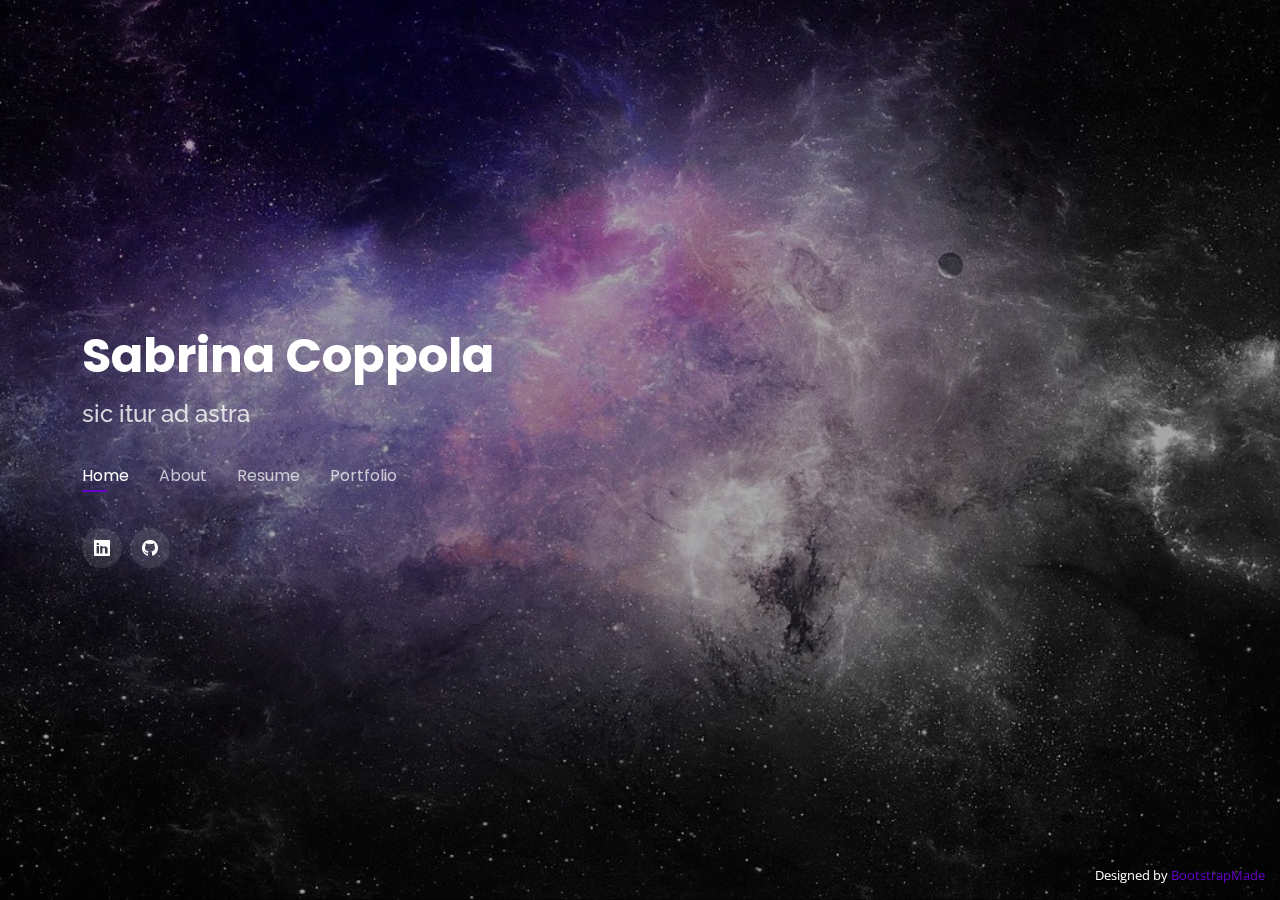
<file: index.html>
<!DOCTYPE html>
<html lang="en">

<head>
  <meta charset="utf-8">
  <meta content="width=device-width, initial-scale=1.0" name="viewport">

  <title>Sabrina Coppola</title>
  <meta content="" name="description">
  <meta content="" name="keywords">

  <!-- Favicons -->
  <link href="img/favicon.png" rel="icon">
  <link href="img/apple-touch-icon.png" rel="apple-touch-icon">

  <!-- Google Fonts -->
  <link href="https://fonts.googleapis.com/css?family=Open+Sans:300,300i,400,400i,600,600i,700,700i|Raleway:300,300i,400,400i,500,500i,600,600i,700,700i|Poppins:300,300i,400,400i,500,500i,600,600i,700,700i" rel="stylesheet">

  <!-- Vendor CSS Files -->
  <link href="vendor/bootstrap/css/bootstrap.min.css" rel="stylesheet">
  <link href="vendor/bootstrap-icons/bootstrap-icons.css" rel="stylesheet">
  <link href="vendor/boxicons/css/boxicons.min.css" rel="stylesheet">
  <link href="vendor/glightbox/css/glightbox.min.css" rel="stylesheet">
  <link href="vendor/remixicon/remixicon.css" rel="stylesheet">
  <link href="vendor/swiper/swiper-bundle.min.css" rel="stylesheet">

  <!-- Template Main CSS File -->
  <link href="css/style.css" rel="stylesheet">

  <!-- =======================================================
  * Template Name: Personal - v4.9.0
  * Template URL: https://bootstrapmade.com/personal-free-resume-bootstrap-template/
  * Author: BootstrapMade.com
  * License: https://bootstrapmade.com/license/
  ======================================================== -->
</head>

<body>

  <!-- ======= Header ======= -->
  <header id="header">
    <div class="container">

      <h1><a href="index.html">Sabrina Coppola</a></h1>
      <!-- Uncomment below if you prefer to use an image logo -->
      <!-- <a href="index.html" class="mr-auto"><img src="img/logo.png" alt="" class="img-fluid"></a> -->
      <h2>sic itur ad astra</h2>

      <nav id="navbar" class="navbar">
        <ul>
          <li><a class="nav-link active" href="#header">Home</a></li>
          <li><a class="nav-link" href="#about">About</a></li>
          <li><a class="nav-link" href="#resume">Resume</a></li>
          <li><a class="nav-link" href="#portfolio">Portfolio</a></li>
        </ul>
        <i class="bi bi-list mobile-nav-toggle"></i>
      </nav><!-- .navbar -->

      <div class="social-links">
        <!-- <a href="#" class="instagram"><i class="bi bi-instagram"></i></a> -->
        <a href="https://www.linkedin.com/in/sabrinacoppola/" target="_blank" class="linkedin"><i class="bi bi-linkedin"></i></a>
        <a href="https://github.com/s-coppola" target="_blank" class="github"><i class="bi bi-github"></i></a>
      </div>

    </div>
  </header><!-- End Header -->

  <!-- ======= About Section ======= -->
  <section id="about" class="about">

    <!-- ======= About Me ======= -->
    <div class="about-me container">

      <div class="section-title">
        <h2>About</h2>
        <p>Learn more about me</p>
      </div>

      <div class="row">
        <div class="col-lg-4" data-aos="fade-right">
          <img src="img/IMG_7383.jpg" class="img-fluid" alt="me">
        </div>
        <div class="col-lg-8 pt-4 pt-lg-0 content" data-aos="fade-left">
          <h3>CS undergrad &amp; BS Chemistry</h3>
          <p class="fst-italic">
            <p>I graduated in May 2021 with a Bachelor’s in Chemistry and am currently pursuing a Bachelor’s in Computer Science 
               at West Chester University.</p>
            
            <p>I am highly proficient in Microsoft Office with Excel knowledge (If Statements, VLOOKUP, charts, graphs, etc.) and the ability 
              to transfer and transform large data sets via Python. I have over three years of experience communicating, managing, transforming, 
              and organizing data for a large company while collaborating with multiple teams via verbal and written communication within an 
              extremely faced paced work environment.</p>
          
            <p>My default settings include acute attention to detail, analysis skills, versatile knowledge complete with eagerness 
              to grow it and the ability to comprehend complex information. The ability to effectively gather and analyze data 
              and utilize those findings is second nature.</p>
          
            <p>My interests include piano, scientific illustration, graphic design, video editing, morning jogs at Valley Forge National Park, and my dog.</p>
          </p>
      </div>

    </div><!-- End About Me -->


    <!-- ======= Skills ======= -->
    <div class="interests container">

      <div class="section-title">
        <h2>Skills</h2>
      </div>
      <div class="row">
        <div class="col-lg-3 col-md-4">
          <div class="icon-box">
            <i class="ri-store-line" style="color: #ffbb2c;"></i>
            <h3>Python</h3>
          </div>
        </div>
        <div class="col-lg-3 col-md-4 mt-4 mt-md-0">
          <div class="icon-box">
            <i class="ri-bar-chart-box-line" style="color: #5578ff;"></i>
            <h3>Java</h3>
          </div>
        </div>
        <div class="col-lg-3 col-md-4 mt-4 mt-md-0">
          <div class="icon-box">
            <i class="ri-calendar-todo-line" style="color: #e80368;"></i>
            <h3>HTML</h3>
          </div>
        </div>
        <div class="col-lg-3 col-md-4 mt-4 mt-lg-0">
          <div class="icon-box">
            <i class="ri-paint-brush-line" style="color: #e361ff;"></i>
            <h3>MS Office</h3>
          </div>
        </div>
        <div class="col-lg-3 col-md-4 mt-4">
          <div class="icon-box">
            <i class="ri-database-2-line" style="color: #47aeff;"></i>
            <h3>NumPy</h3>
          </div>
        </div>
        <div class="col-lg-3 col-md-4 mt-4">
          <div class="icon-box">
            <i class="ri-gradienter-line" style="color: #ffa76e;"></i>
            <h3>jGrasp</h3>
          </div>
        </div>
        <div class="col-lg-3 col-md-4 mt-4">
          <div class="icon-box">
            <i class="ri-file-list-3-line" style="color: #11dbcf;"></i>
            <h3>CSS</h3>
          </div>
        </div>
        <div class="col-lg-3 col-md-4 mt-4">
          <div class="icon-box">
            <i class="ri-price-tag-2-line" style="color: #4233ff;"></i>
            <h3>Excel</h3>
          </div>
        </div>
        <div class="col-lg-3 col-md-4 mt-4">
          <div class="icon-box">
            <i class="ri-anchor-line" style="color: #b2904f;"></i>
            <h3>pandas</h3>
          </div>
        </div>
        <div class="col-lg-3 col-md-4 mt-4">
          <div class="icon-box">
            <i class="ri-disc-line" style="color: #b20969;"></i>
            <h3>Eclipse</h3>
          </div>
        </div>
        <div class="col-lg-3 col-md-4 mt-4">
          <div class="icon-box">
            <i class="ri-base-station-line" style="color: #ff5828;"></i>
            <h3>GitHub</h3>
          </div>
        </div>
        <div class="col-lg-3 col-md-4 mt-4">
          <div class="icon-box">
            <i class="ri-fingerprint-line" style="color: #29cc61;"></i>
            <h3>Outlook</h3>
          </div>
        </div>
      </div>

    </div><!-- End Skills -->
    
    <!-- ======= Interests ======= -->
    <div class="testimonials container">

      <div class="section-title">
        <h2>Interests</h2>
      </div>

      <div class="testimonials-slider swiper" data-aos="fade-up" data-aos-delay="100">
        <div class="swiper-wrapper">

          <div class="swiper-slide">
            <div class="testimonial-item">
                <img src="img/My dog.JPG" class="img-fluid" alt="">
            </div>
          </div><!-- End interest item -->

          <div class="swiper-slide">
            <div class="testimonial-item">
                <img src="img/Skull posterresizeL.jpg" class="img-fluid" alt="">
            </div>
          </div><!-- End interest item -->
          
          <div class="swiper-slide">
            <div class="testimonial-item">
                <img src="img/Skull posterresizeR.jpg" class="img-fluid" alt="">
            </div>
          </div><!-- End interest item -->

          <div class="swiper-slide">
            <div class="testimonial-item">
                <img src="img/Organs2L.jpg" class="img-fluid" alt="">
            </div>
          </div><!-- End interest item -->
          
          <div class="swiper-slide">
            <div class="testimonial-item">
                <img src="img/Organs2R.jpg" class="img-fluid" alt="">
            </div>
          </div><!-- End interest item -->
          
          <div class="swiper-slide">
            <div class="testimonial-item">
                <img src="img/VF Morning.JPG" class="img-fluid" alt="">
            </div>
          </div><!-- End interest item -->

        </div>
        <div class="swiper-pagination"></div>
      </div>

      <div class="owl-carousel testimonials-carousel">

      </div>

    </div><!-- End Interests -->

  </section><!-- End About Section -->

  <!-- ======= Resume Section ======= -->
  <section id="resume" class="resume">
    <div class="container">

      <div class="section-title">
        <h2>Resume</h2>
        <p>Check My Resume</p>
      </div>

      <div class="row">
        <div class="col-lg-6">
          <h3 class="resume-title">Education</h3>
          <div class="resume-item">
            <h4>Bachelor of Science &amp; Computer Science</h4>
            <h5>2022 - present</h5>
            <p><em>West Chester University, West Chester, PA</em></p>
          </div>
          <div class="resume-item">
            <h4>Bachelor of Science &amp; Chemistry</h4>
            <h5>2019 - 2021</h5>
            <p><em>West Chester University, West Chester, PA</em></p>
          </div>
        </div>
        <div class="col-lg-6">
          <h3 class="resume-title">Professional Experience</h3>
          <div class="resume-item">
            <h4>IT Manager/Assistant Manager</h4>
            <h5>2020 - Present</h5>
            <p><em>La Cucina Di Paola, Wayne, PA</em></p>
            <p>
            <ul>
              <li>Impliment, utilize, and troubleshoot POS system.</li>
              <li>Design and develop both print and digital visual assets such as company logo, website, menus, signs, packaging and labels.</li>
              <li>Assist running aspects of family-owned business.</li>
            </ul>
            </p>
          </div>
          <div class="resume-item">
            <h4>Research Assistant Intern</h4>
            <h5>Aug 2020 - May 2021</h5>
            <p><em>West Chester University, West Chester, PA</em></p>
            <p>
            <ul>
              <li>Inspected, analyzed, validated and documented comprehensive research data pertaining to engineering the surface chemistry of porous silicon.</li>
              <li>Developed creative solutions to remote collaboration difficulties by utilizing data visualization skills in order to remain an efficient team player throughout COVID quarantine obstacles.</li>
            </ul>
            </p>
          </div>
          <div class="resume-item">
            <h4>Data Entry Specialist</h4>
            <h5>Apr 2015 - June 2018</h5>
            <p><em>Performance Food Group, Swedesboro, NJ</em></p>
            <p>
            <ul>
              <li>Processed time-sensitive special orders and generated daily reports of all special details and requests while collaborating with upper management, customers, sales teams, and buyers on a daily basis.</li>
              <li>Demonstrated ability to multi-task while meeting strict deadlines and requiring little to no supervision.</li>
              <li>Managed the entire department with no supervision at least 1 day per week.</li>
              <li>Inspected, validated, and analyzed large sets of data using complex Excel formulas (VLOOKUP, IF statements…).</li>
              <li>Customized AS400 macro scripts to guarantee 100% accuracy and increased efficiency by 75% within data entry.</li>
              <li>Streamlined reporting and communication by extracting, reformatting, organizing and maintaining large data sets of over 4000 customers and over 20,000 products.</li>
            </ul>
            </p>
          </div>
        </div>
      </div>

    </div>
  </section><!-- End Resume Section -->

  <!-- ======= Portfolio Section ======= -->
  <section id="portfolio" class="portfolio">
    <div class="container">

      <div class="section-title">
        <h2>Portfolio</h2>
        <p>My Works</p>
      </div>

      <div class="row">
        <div class="col-lg-12 d-flex justify-content-center">
          <ul id="portfolio-flters">
            <li data-filter="*" class="filter-active">All</li>
            <li data-filter=".filter-app">App</li>
            <li data-filter=".filter-card">Card</li>
            <li data-filter=".filter-web">Web</li>
          </ul>
        </div>
      </div>

      <div class="row portfolio-container">

        <div class="col-lg-4 col-md-6 portfolio-item filter-app">
          <div class="portfolio-wrap">
            <img src="img/portfolio/portfolio-1.jpg" class="img-fluid" alt="">
            <div class="portfolio-info">
              <h4>App 1</h4>
              <p>App</p>
              <div class="portfolio-links">
                <a href="img/portfolio/portfolio-1.jpg" data-gallery="portfolioGallery" class="portfolio-lightbox" title="App 1"><i class="bx bx-plus"></i></a>
                <a href="portfolio-details.html" data-gallery="portfolioDetailsGallery" data-glightbox="type: external" class="portfolio-details-lightbox" title="Portfolio Details"><i class="bx bx-link"></i></a>
              </div>
            </div>
          </div>
        </div>

        <div class="col-lg-4 col-md-6 portfolio-item filter-web">
          <div class="portfolio-wrap">
            <img src="img/portfolio/portfolio-2.jpg" class="img-fluid" alt="">
            <div class="portfolio-info">
              <h4>Web 3</h4>
              <p>Web</p>
              <div class="portfolio-links">
                <a href="img/portfolio/portfolio-2.jpg" data-gallery="portfolioGallery" class="portfolio-lightbox" title="Web 3"><i class="bx bx-plus"></i></a>
                <a href="portfolio-details.html" data-gallery="portfolioDetailsGallery" data-glightbox="type: external" class="portfolio-details-lightbox" title="Portfolio Details"><i class="bx bx-link"></i></a>
              </div>
            </div>
          </div>
        </div>

        <div class="col-lg-4 col-md-6 portfolio-item filter-app">
          <div class="portfolio-wrap">
            <img src="img/portfolio/portfolio-3.jpg" class="img-fluid" alt="">
            <div class="portfolio-info">
              <h4>App 2</h4>
              <p>App</p>
              <div class="portfolio-links">
                <a href="img/portfolio/portfolio-3.jpg" data-gallery="portfolioGallery" class="portfolio-lightbox" title="App 2"><i class="bx bx-plus"></i></a>
                <a href="portfolio-details.html" data-gallery="portfolioDetailsGallery" data-glightbox="type: external" class="portfolio-details-lightbox" title="Portfolio Details"><i class="bx bx-link"></i></a>
              </div>
            </div>
          </div>
        </div>

        <div class="col-lg-4 col-md-6 portfolio-item filter-card">
          <div class="portfolio-wrap">
            <img src="img/portfolio/portfolio-4.jpg" class="img-fluid" alt="">
            <div class="portfolio-info">
              <h4>Card 2</h4>
              <p>Card</p>
              <div class="portfolio-links">
                <a href="img/portfolio/portfolio-4.jpg" data-gallery="portfolioGallery" class="portfolio-lightbox" title="Card 2"><i class="bx bx-plus"></i></a>
                <a href="portfolio-details.html" data-gallery="portfolioDetailsGallery" data-glightbox="type: external" class="portfolio-details-lightbox" title="Portfolio Details"><i class="bx bx-link"></i></a>
              </div>
            </div>
          </div>
        </div>

        <div class="col-lg-4 col-md-6 portfolio-item filter-web">
          <div class="portfolio-wrap">
            <img src="img/portfolio/portfolio-5.jpg" class="img-fluid" alt="">
            <div class="portfolio-info">
              <h4>Web 2</h4>
              <p>Web</p>
              <div class="portfolio-links">
                <a href="img/portfolio/portfolio-5.jpg" data-gallery="portfolioGallery" class="portfolio-lightbox" title="Web 2"><i class="bx bx-plus"></i></a>
                <a href="portfolio-details.html" data-gallery="portfolioDetailsGallery" data-glightbox="type: external" class="portfolio-details-lightbox" title="Portfolio Details"><i class="bx bx-link"></i></a>
              </div>
            </div>
          </div>
        </div>

        <div class="col-lg-4 col-md-6 portfolio-item filter-app">
          <div class="portfolio-wrap">
            <img src="img/portfolio/portfolio-6.jpg" class="img-fluid" alt="">
            <div class="portfolio-info">
              <h4>App 3</h4>
              <p>App</p>
              <div class="portfolio-links">
                <a href="img/portfolio/portfolio-6.jpg" data-gallery="portfolioGallery" class="portfolio-lightbox" title="App 3"><i class="bx bx-plus"></i></a>
                <a href="portfolio-details.html" data-gallery="portfolioDetailsGallery" data-glightbox="type: external" class="portfolio-details-lightbox" title="Portfolio Details"><i class="bx bx-link"></i></a>
              </div>
            </div>
          </div>
        </div>

        <div class="col-lg-4 col-md-6 portfolio-item filter-card">
          <div class="portfolio-wrap">
            <img src="img/portfolio/portfolio-7.jpg" class="img-fluid" alt="">
            <div class="portfolio-info">
              <h4>Card 1</h4>
              <p>Card</p>
              <div class="portfolio-links">
                <a href="img/portfolio/portfolio-7.jpg" data-gallery="portfolioGallery" class="portfolio-lightbox" title="Card 1"><i class="bx bx-plus"></i></a>
                <a href="portfolio-details.html" data-gallery="portfolioDetailsGallery" data-glightbox="type: external" class="portfolio-details-lightbox" title="Portfolio Details"><i class="bx bx-link"></i></a>
              </div>
            </div>
          </div>
        </div>

        <div class="col-lg-4 col-md-6 portfolio-item filter-card">
          <div class="portfolio-wrap">
            <img src="img/portfolio/portfolio-8.jpg" class="img-fluid" alt="">
            <div class="portfolio-info">
              <h4>Card 3</h4>
              <p>Card</p>
              <div class="portfolio-links">
                <a href="img/portfolio/portfolio-8.jpg" data-gallery="portfolioGallery" class="portfolio-lightbox" title="Card 3"><i class="bx bx-plus"></i></a>
                <a href="portfolio-details.html" data-gallery="portfolioDetailsGallery" data-glightbox="type: external" class="portfolio-details-lightbox" title="Portfolio Details"><i class="bx bx-link"></i></a>
              </div>
            </div>
          </div>
        </div>

        <div class="col-lg-4 col-md-6 portfolio-item filter-web">
          <div class="portfolio-wrap">
            <img src="img/portfolio/portfolio-9.jpg" class="img-fluid" alt="">
            <div class="portfolio-info">
              <h4>Web 3</h4>
              <p>Web</p>
              <div class="portfolio-links">
                <a href="img/portfolio/portfolio-9.jpg" data-gallery="portfolioGallery" class="portfolio-lightbox" title="Web 3"><i class="bx bx-plus"></i></a>
                <a href="portfolio-details.html" data-gallery="portfolioDetailsGallery" data-glightbox="type: external" class="portfolio-details-lightbox" title="Portfolio Details"><i class="bx bx-link"></i></a>
              </div>
            </div>
          </div>
        </div>

      </div>

    </div>
  </section><!-- End Portfolio Section -->

  <div class="credits">
    <!-- All the links in the footer should remain intact. -->
    <!-- You can delete the links only if you purchased the pro version. -->
    <!-- Licensing information: https://bootstrapmade.com/license/ -->
    <!-- Purchase the pro version with working PHP/AJAX contact form: https://bootstrapmade.com/personal-free-resume-bootstrap-template/ -->
    Designed by <a href="https://bootstrapmade.com/">BootstrapMade</a>
  </div>

  <!-- Vendor JS Files -->
  <script src="vendor/purecounter/purecounter_vanilla.js"></script>
  <script src="vendor/bootstrap/js/bootstrap.bundle.min.js"></script>
  <script src="vendor/glightbox/js/glightbox.min.js"></script>
  <script src="vendor/isotope-layout/isotope.pkgd.min.js"></script>
  <script src="vendor/swiper/swiper-bundle.min.js"></script>
  <script src="vendor/waypoints/noframework.waypoints.js"></script>
  <script src="vendor/php-email-form/validate.js"></script>

  <!-- Template Main JS File -->
  <script src="js/main.js"></script>

</body>

</html>
</file>
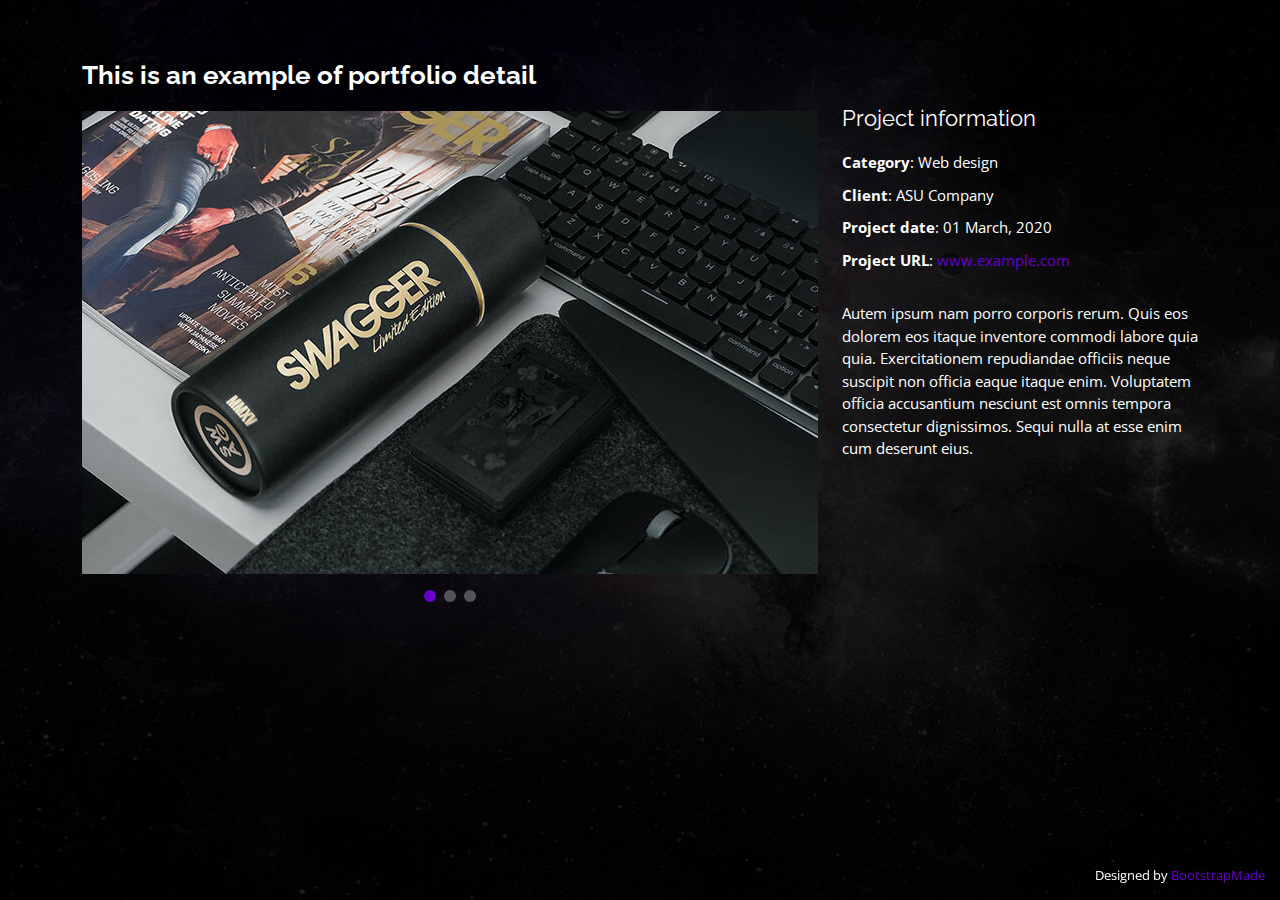
<file: portfolio-details.html>
<!DOCTYPE html>
<html lang="en">

<head>
  <meta charset="utf-8">
  <meta content="width=device-width, initial-scale=1.0" name="viewport">

  <title>Portfolio Details - Personal Bootstrap Template</title>
  <meta content="" name="description">
  <meta content="" name="keywords">

  <!-- Favicons -->
  <link href="img/favicon.png" rel="icon">
  <link href="img/apple-touch-icon.png" rel="apple-touch-icon">

  <!-- Google Fonts -->
  <link href="https://fonts.googleapis.com/css?family=Open+Sans:300,300i,400,400i,600,600i,700,700i|Raleway:300,300i,400,400i,500,500i,600,600i,700,700i|Poppins:300,300i,400,400i,500,500i,600,600i,700,700i" rel="stylesheet">

  <!-- Vendor CSS Files -->
  <link href="vendor/bootstrap/css/bootstrap.min.css" rel="stylesheet">
  <link href="vendor/bootstrap-icons/bootstrap-icons.css" rel="stylesheet">
  <link href="vendor/boxicons/css/boxicons.min.css" rel="stylesheet">
  <link href="vendor/glightbox/css/glightbox.min.css" rel="stylesheet">
  <link href="vendor/remixicon/remixicon.css" rel="stylesheet">
  <link href="vendor/swiper/swiper-bundle.min.css" rel="stylesheet">

  <!-- Template Main CSS File -->
  <link href="css/style.css" rel="stylesheet">

  <!-- =======================================================
  * Template Name: Personal - v4.9.0
  * Template URL: https://bootstrapmade.com/personal-free-resume-bootstrap-template/
  * Author: BootstrapMade.com
  * License: https://bootstrapmade.com/license/
  ======================================================== -->
</head>

<body>

  <main id="main">

    <!-- ======= Portfolio Details ======= -->
    <div id="portfolio-details" class="portfolio-details">
      <div class="container">

        <div class="row">

          <div class="col-lg-8">
            <h2 class="portfolio-title">This is an example of portfolio detail</h2>

            <div class="portfolio-details-slider swiper">
              <div class="swiper-wrapper align-items-center">

                <div class="swiper-slide">
                  <img src="img/portfolio/portfolio-details-1.jpg" alt="">
                </div>

                <div class="swiper-slide">
                  <img src="img/portfolio/portfolio-details-2.jpg" alt="">
                </div>

                <div class="swiper-slide">
                  <img src="img/portfolio/portfolio-details-3.jpg" alt="">
                </div>

              </div>
              <div class="swiper-pagination"></div>
            </div>

          </div>

          <div class="col-lg-4 portfolio-info">
            <h3>Project information</h3>
            <ul>
              <li><strong>Category</strong>: Web design</li>
              <li><strong>Client</strong>: ASU Company</li>
              <li><strong>Project date</strong>: 01 March, 2020</li>
              <li><strong>Project URL</strong>: <a href="#">www.example.com</a></li>
            </ul>

            <p>
              Autem ipsum nam porro corporis rerum. Quis eos dolorem eos itaque inventore commodi labore quia quia. Exercitationem repudiandae officiis neque suscipit non officia eaque itaque enim. Voluptatem officia accusantium nesciunt est omnis tempora consectetur dignissimos. Sequi nulla at esse enim cum deserunt eius.
            </p>
          </div>

        </div>

      </div>
    </div><!-- End Portfolio Details -->

  </main><!-- End #main -->

  <div class="credits">
    <!-- All the links in the footer should remain intact. -->
    <!-- You can delete the links only if you purchased the pro version. -->
    <!-- Licensing information: https://bootstrapmade.com/license/ -->
    <!-- Purchase the pro version with working PHP/AJAX contact form: https://bootstrapmade.com/personal-free-resume-bootstrap-template/ -->
    Designed by <a href="https://bootstrapmade.com/">BootstrapMade</a>
  </div>

  <!-- Vendor JS Files -->
  <script src="vendor/purecounter/purecounter_vanilla.js"></script>
  <script src="vendor/bootstrap/js/bootstrap.bundle.min.js"></script>
  <script src="vendor/glightbox/js/glightbox.min.js"></script>
  <script src="vendor/isotope-layout/isotope.pkgd.min.js"></script>
  <script src="vendor/swiper/swiper-bundle.min.js"></script>
  <script src="vendor/waypoints/noframework.waypoints.js"></script>
  <script src="vendor/php-email-form/validate.js"></script>

  <!-- Template Main JS File -->
  <script src="js/main.js"></script>

</body>

</html>
</file>
<file: css/style.css>
/**
* Template Name: Personal - v4.9.0
* Template URL: https://bootstrapmade.com/personal-free-resume-bootstrap-template/
* Author: BootstrapMade.com
* License: https://bootstrapmade.com/license/
*/

/*--------------------------------------------------------------
# General
--------------------------------------------------------------*/
body {
  font-family: "Open Sans", sans-serif;
  background-color: #000000;
  color: #fff;
  position: relative;
  background: transparent;
}

body::before {
  content: "";
  position: fixed;
  background: #000000 url("../img/space-624054_1280.jpg") no-repeat center center; //background image
  webkit-background-size: cover;
  moz-background-size: cover;
  o-background-size: cover;
  background-size: cover;
  left: 0;
  right: 0;
  top: 0;
  height: 100vh;
  z-index: -1;
}

@media (min-width: 1024px) {
  body::before {
    background-attachment: fixed;
  }
}

a {
  color: #6600cc;
  text-decoration: none;
}

a:hover {
  color: #9932ff;
  text-decoration: none;
}

h1,
h2,
h3,
h4,
h5,
h6 {
  font-family: "Raleway", sans-serif;
}

/*--------------------------------------------------------------
# Header
--------------------------------------------------------------*/
#header {
  transition: ease-in-out 0.3s;
  position: relative;
  height: 100vh;
  display: flex;
  align-items: center;
  z-index: 997;
  overflow-y: auto;
}

#header * {
  transition: ease-in-out 0.3s;
}

#header h1 {
  font-size: 48px;
  margin: 0;
  padding: 0;
  line-height: 1;
  font-weight: 700;
  font-family: "Poppins", sans-serif;
}

#header h1 a,
#header h1 a:hover {
  color: #fff;
  line-height: 1;
  display: inline-block;
}

#header h2 {
  font-size: 24px;
  margin-top: 20px;
  color: rgba(255, 255, 255, 0.8);
}

#header h2 span {
  color: #fff;
  border-bottom: 2px solid #6600cc;
  padding-bottom: 6px;
}

#header img {
  padding: 0;
  margin: 0;
}

#header .social-links {
  margin-top: 40px;
  display: flex;
}

#header .social-links a {
  font-size: 16px;
  display: flex;
  justify-content: center;
  align-items: center;
  background: rgba(255, 255, 255, 0.1);
  color: #fff;
  line-height: 1;
  margin-right: 8px;
  border-radius: 50%;
  width: 40px;
  height: 40px;
}

#header .social-links a:hover {
  background: #6600cc;
}

@media (max-width: 992px) {
  #header h1 {
    font-size: 36px;
  }

  #header h2 {
    font-size: 20px;
    line-height: 30px;
  }

  #header .social-links {
    margin-top: 15px;
  }

  #header .container {
    display: flex;
    flex-direction: column;
    align-items: center;
  }
}

/* Header Top */
#header.header-top {
  height: 80px;
  position: fixed;
  left: 0;
  top: 0;
  right: 0;
  background: rgba(0, 0, 0, 0.9);
}

#header.header-top .social-links,
#header.header-top h2 {
  display: none;
}

#header.header-top h1 {
  margin-right: auto;
  font-size: 36px;
}

#header.header-top .container {
  display: flex;
  align-items: center;
}

#header.header-top .navbar {
  margin: 0;
}

@media (max-width: 768px) {
  #header.header-top {
    height: 60px;
  }

  #header.header-top h1 {
    font-size: 26px;
  }
}

/*--------------------------------------------------------------
# Navigation Menu
--------------------------------------------------------------*/
/**
* Desktop Navigation 
*/
.navbar {
  padding: 0;
  margin-top: 35px;
}

.navbar ul {
  margin: 0;
  padding: 0;
  display: flex;
  list-style: none;
  align-items: center;
}

.navbar li {
  position: relative;
}

.navbar li+li {
  margin-left: 30px;
}

.navbar a,
.navbar a:focus {
  display: flex;
  align-items: center;
  justify-content: space-between;
  padding: 0;
  font-family: "Poppins", sans-serif;
  font-size: 16px;
  font-weight: 400;
  color: rgba(255, 255, 255, 0.7);
  white-space: nowrap;
  transition: 0.3s;
}

.navbar a i,
.navbar a:focus i {
  font-size: 12px;
  line-height: 0;
  margin-left: 5px;
}

.navbar a:before {
  content: "";
  position: absolute;
  width: 0;
  height: 2px;
  bottom: -4px;
  left: 0;
  background-color: #6600cc;
  visibility: hidden;
  width: 0px;
  transition: all 0.3s ease-in-out 0s;
}

.navbar a:hover:before,
.navbar li:hover>a:before,
.navbar .active:before {
  visibility: visible;
  width: 25px;
}

.navbar a:hover,
.navbar .active,
.navbar .active:focus,
.navbar li:hover>a {
  color: #fff;
}

/**
* Mobile Navigation 
*/
.mobile-nav-toggle {
  color: #fff;
  font-size: 28px;
  cursor: pointer;
  display: none;
  line-height: 0;
  transition: 0.5s;
  position: fixed;
  right: 15px;
  top: 15px;
}

@media (max-width: 991px) {
  .mobile-nav-toggle {
    display: block;
  }

  .navbar ul {
    display: none;
  }
}

.navbar-mobile {
  position: fixed;
  overflow: hidden;
  top: 0;
  right: 0;
  left: 0;
  bottom: 0;
  background: rgba(0, 0, 0, 0.9);
  transition: 0.3s;
  z-index: 999;
  margin-top: 0;
}

.navbar-mobile .mobile-nav-toggle {
  position: absolute;
  top: 15px;
  right: 15px;
}

.navbar-mobile ul {
  display: block;
  position: absolute;
  top: 55px;
  right: 15px;
  bottom: 45px;
  left: 15px;
  padding: 10px 0;
  overflow-y: auto;
  transition: 0.3s;
  border: 2px solid rgba(255, 255, 255, 0.2);
}

.navbar-mobile li {
  padding: 12px 20px;
}

.navbar-mobile li+li {
  margin: 0;
}

.navbar-mobile a,
.navbar-mobile a:focus {
  font-size: 16px;
  position: relative;
}

/*--------------------------------------------------------------
# Sections General
--------------------------------------------------------------*/
section {
  overflow: hidden;
  position: absolute;
  width: 100%;
  top: 140px;
  bottom: 100%;
  opacity: 0;
  transition: ease-in-out 0.4s;
  z-index: 2;
}

section.section-show {
  top: 100px;
  bottom: auto;
  opacity: 1;
  padding-bottom: 45px;
}

section .container {
  background: rgba(0, 0, 0, 0.9);
  padding: 30px;
}

@media (max-width: 768px) {
  section {
    top: 120px;
  }

  section.section-show {
    top: 80px;
  }
}

.section-title h2 {
  font-size: 14px;
  font-weight: 500;
  padding: 0;
  line-height: 1px;
  margin: 0 0 20px 0;
  letter-spacing: 2px;
  text-transform: uppercase;
  color: #aaaaaa;
  font-family: "Poppins", sans-serif;
}

.section-title h2::after {
  content: "";
  width: 120px;
  height: 1px;
  display: inline-block;
  background: #6600cc;
  margin: 4px 10px;
}

.section-title p {
  margin: 0;
  margin: -15px 0 15px 0;
  font-size: 36px;
  font-weight: 700;
  text-transform: uppercase;
  font-family: "Poppins", sans-serif;
  color: #fff;
}

/*--------------------------------------------------------------
# About
--------------------------------------------------------------*/
.about-me .content h3 {
  font-weight: 700;
  font-size: 26px;
  color: #6600cc;
}

.about-me .content ul {
  list-style: none;
  padding: 0;
}

.about-me .content ul li {
  margin-bottom: 20px;
  display: flex;
  align-items: center;
}

.about-me .content ul strong {
  margin-right: 10px;
}

.about-me .content ul i {
  font-size: 16px;
  margin-right: 5px;
  color: #6600cc;
  line-height: 0;
}

.about-me .content p:last-child {
  margin-bottom: 0;
}

/*--------------------------------------------------------------
# Counts
--------------------------------------------------------------*/
.counts {
  padding: 70px 0 60px;
}

.counts .count-box {
  padding: 30px 30px 25px 30px;
  width: 100%;
  position: relative;
  text-align: center;
  background: rgba(255, 255, 255, 0.08);
}

.counts .count-box i {
  position: absolute;
  top: -25px;
  left: 50%;
  transform: translateX(-50%);
  font-size: 24px;
  background: rgba(255, 255, 255, 0.1);
  padding: 12px;
  color: #6600cc;
  border-radius: 50px;
  line-height: 0;
}

.counts .count-box span {
  font-size: 36px;
  display: block;
  font-weight: 600;
  color: #fff;
}

.counts .count-box p {
  padding: 0;
  margin: 0;
  font-family: "Raleway", sans-serif;
  font-size: 14px;
}

/*--------------------------------------------------------------
# Skills
--------------------------------------------------------------*/
.skills .progress {
  height: 60px;
  display: block;
  background: none;
  border-radius: 0;
}

.skills .progress .skill {
  padding: 10px 0;
  margin: 0;
  text-transform: uppercase;
  display: block;
  font-weight: 600;
  font-family: "Poppins", sans-serif;
  color: #fff;
}

.skills .progress .skill .val {
  float: right;
  font-style: normal;
}

.skills .progress-bar-wrap {
  background: rgba(255, 255, 255, 0.2);
}

.skills .progress-bar {
  width: 1px;
  height: 10px;
  transition: 0.9s;
  background-color: #6600cc;
}

/*--------------------------------------------------------------
# Interests
--------------------------------------------------------------*/
.interests .icon-box {
  display: flex;
  align-items: center;
  padding: 20px;
  background: rgba(255, 255, 255, 0.08);
  transition: ease-in-out 0.3s;
}

.interests .icon-box i {
  font-size: 32px;
  padding-right: 10px;
  line-height: 1;
}

.interests .icon-box h3 {
  font-weight: 700;
  margin: 0;
  padding: 0;
  line-height: 1;
  font-size: 16px;
  color: #fff;
}

.interests .icon-box:hover {
  background: rgba(255, 255, 255, 0.12);
}

/*--------------------------------------------------------------
# Testimonials
--------------------------------------------------------------*/
.testimonials .testimonials-carousel,
.testimonials .testimonials-slider {
  overflow: hidden;
}

.testimonials .testimonial-item {
  box-sizing: content-box;
  min-height: 320px;
}

.testimonials .testimonial-item .testimonial-img {
  width: 90px;
  border-radius: 50%;
  margin: -40px 0 0 40px;
  position: relative;
  z-index: 2;
  border: 6px solid rgba(255, 255, 255, 0.12);
}

.testimonials .testimonial-item h3 {
  font-size: 18px;
  font-weight: bold;
  margin: 10px 0 5px 45px;
  color: #fff;
}

.testimonials .testimonial-item h4 {
  font-size: 14px;
  color: #999;
  margin: 0 0 0 45px;
}

.testimonials .testimonial-item .quote-icon-left,
.testimonials .testimonial-item .quote-icon-right {
  color: rgba(255, 255, 255, 0.25);
  font-size: 26px;
}

.testimonials .testimonial-item .quote-icon-left {
  display: inline-block;
  left: -5px;
  position: relative;
}

.testimonials .testimonial-item .quote-icon-right {
  display: inline-block;
  right: -5px;
  position: relative;
  top: 10px;
}

.testimonials .testimonial-item p {
  font-style: italic;
  margin: 0 15px 0 15px;
  padding: 20px 20px 60px 20px;
  background: rgba(255, 255, 255, 0.1);
  position: relative;
  border-radius: 6px;
  position: relative;
  z-index: 1;
}

.testimonials .swiper-pagination {
  margin-top: 20px;
  position: relative;
}

.testimonials .swiper-pagination .swiper-pagination-bullet {
  width: 12px;
  height: 12px;
  opacity: 1;
  background-color: rgba(255, 255, 255, 0.3);
}

.testimonials .swiper-pagination .swiper-pagination-bullet-active {
  background-color: #6600cc;
}

/*--------------------------------------------------------------
# Resume
--------------------------------------------------------------*/
.resume .resume-title {
  font-size: 26px;
  font-weight: 700;
  margin-top: 20px;
  margin-bottom: 20px;
  color: #fff;
}

.resume .resume-item {
  padding: 0 0 20px 20px;
  margin-top: -2px;
  border-left: 2px solid rgba(255, 255, 255, 0.2);
  position: relative;
}

.resume .resume-item h4 {
  line-height: 18px;
  font-size: 18px;
  font-weight: 600;
  text-transform: uppercase;
  font-family: "Poppins", sans-serif;
  color: #6600cc;
  margin-bottom: 10px;
}

.resume .resume-item h5 {
  font-size: 16px;
  background: rgba(255, 255, 255, 0.15);
  padding: 5px 15px;
  display: inline-block;
  font-weight: 600;
  margin-bottom: 10px;
}

.resume .resume-item ul {
  padding-left: 20px;
}

.resume .resume-item ul li {
  padding-bottom: 10px;
}

.resume .resume-item:last-child {
  padding-bottom: 0;
}

.resume .resume-item::before {
  content: "";
  position: absolute;
  width: 16px;
  height: 16px;
  border-radius: 50px;
  left: -9px;
  top: 0;
  background: #6600cc;
  border: 2px solid #6600cc;
}

/*--------------------------------------------------------------
# Services
--------------------------------------------------------------*/
.services .icon-box {
  text-align: center;
  background: rgba(204, 204, 204, 0.1);
  padding: 80px 20px;
  transition: all ease-in-out 0.3s;
}

.services .icon-box .icon {
  margin: 0 auto;
  width: 64px;
  height: 64px;
  background: #6600cc;
  border-radius: 5px;
  transition: all 0.3s ease-out 0s;
  display: flex;
  align-items: center;
  justify-content: center;
  margin-bottom: 20px;
  transform-style: preserve-3d;
}

.services .icon-box .icon i {
  color: #fff;
  font-size: 28px;
}

.services .icon-box .icon::before {
  position: absolute;
  content: "";
  left: -8px;
  top: -8px;
  height: 100%;
  width: 100%;
  background: rgba(255, 255, 255, 0.15);
  border-radius: 5px;
  transition: all 0.3s ease-out 0s;
  transform: translateZ(-1px);
}

.services .icon-box h4 {
  font-weight: 700;
  margin-bottom: 15px;
  font-size: 24px;
}

.services .icon-box h4 a {
  color: #fff;
}

.services .icon-box p {
  line-height: 24px;
  font-size: 14px;
  margin-bottom: 0;
}

.services .icon-box:hover {
  background: #6600cc;
  border-color: #6600cc;
}

.services .icon-box:hover .icon {
  background: #fff;
}

.services .icon-box:hover .icon i {
  color: #6600cc;
}

.services .icon-box:hover .icon::before {
  background: #9932ff;
}

.services .icon-box:hover h4 a,
.services .icon-box:hover p {
  color: #fff;
}

/*--------------------------------------------------------------
# Portfolio
--------------------------------------------------------------*/
.portfolio .portfolio-item {
  margin-bottom: 30px;
}

.portfolio #portfolio-flters {
  padding: 0;
  margin: 0 auto 15px auto;
  list-style: none;
  text-align: center;
  border-radius: 50px;
  padding: 2px 15px;
}

.portfolio #portfolio-flters li {
  cursor: pointer;
  display: inline-block;
  padding: 8px 16px 10px 16px;
  font-size: 14px;
  font-weight: 600;
  line-height: 1;
  text-transform: uppercase;
  color: #fff;
  background: rgba(255, 255, 255, 0.1);
  margin: 0 3px 10px 3px;
  transition: all 0.3s ease-in-out;
  border-radius: 4px;
}

.portfolio #portfolio-flters li:hover,
.portfolio #portfolio-flters li.filter-active {
  background: #6600cc;
}

.portfolio #portfolio-flters li:last-child {
  margin-right: 0;
}

.portfolio .portfolio-wrap {
  transition: 0.3s;
  position: relative;
  overflow: hidden;
  z-index: 1;
  background: rgba(0, 0, 0, 0.6);
}

.portfolio .portfolio-wrap::before {
  content: "";
  background: rgba(0, 0, 0, 0.6);
  position: absolute;
  left: 30px;
  right: 30px;
  top: 30px;
  bottom: 30px;
  transition: all ease-in-out 0.3s;
  z-index: 2;
  opacity: 0;
}

.portfolio .portfolio-wrap .portfolio-info {
  opacity: 0;
  position: absolute;
  top: 0;
  left: 0;
  right: 0;
  bottom: 0;
  text-align: center;
  z-index: 3;
  transition: all ease-in-out 0.3s;
  display: flex;
  flex-direction: column;
  justify-content: center;
  align-items: center;
}

.portfolio .portfolio-wrap .portfolio-info::before {
  display: block;
  content: "";
  width: 48px;
  height: 48px;
  position: absolute;
  top: 35px;
  left: 35px;
  border-top: 3px solid #fff;
  border-left: 3px solid #fff;
  transition: all 0.5s ease 0s;
  z-index: 9994;
}

.portfolio .portfolio-wrap .portfolio-info::after {
  display: block;
  content: "";
  width: 48px;
  height: 48px;
  position: absolute;
  bottom: 35px;
  right: 35px;
  border-bottom: 3px solid #fff;
  border-right: 3px solid #fff;
  transition: all 0.5s ease 0s;
  z-index: 9994;
}

.portfolio .portfolio-wrap .portfolio-info h4 {
  font-size: 20px;
  color: #fff;
  font-weight: 600;
}

.portfolio .portfolio-wrap .portfolio-info p {
  color: #ffffff;
  font-size: 14px;
  text-transform: uppercase;
  padding: 0;
  margin: 0;
}

.portfolio .portfolio-wrap .portfolio-links {
  text-align: center;
  z-index: 4;
}

.portfolio .portfolio-wrap .portfolio-links a {
  color: #fff;
  margin: 0 2px;
  font-size: 28px;
  display: inline-block;
  transition: 0.3s;
}

.portfolio .portfolio-wrap .portfolio-links a:hover {
  color: #63eda3;
}

.portfolio .portfolio-wrap:hover::before {
  top: 0;
  left: 0;
  right: 0;
  bottom: 0;
  opacity: 1;
}

.portfolio .portfolio-wrap:hover .portfolio-info {
  opacity: 1;
}

.portfolio .portfolio-wrap:hover .portfolio-info::before {
  top: 15px;
  left: 15px;
}

.portfolio .portfolio-wrap:hover .portfolio-info::after {
  bottom: 15px;
  right: 15px;
}

/*--------------------------------------------------------------
# Portfolio Details
--------------------------------------------------------------*/
.portfolio-details {
  padding-top: 40px;
  background: rgba(0, 0, 0, 0.8);
  position: fixed;
  left: 0;
  right: 0;
  top: 0;
  bottom: 0;
  overflow-y: auto;
}

.portfolio-details .container {
  padding-top: 20px;
  padding-bottom: 40px;
}

.portfolio-details .portfolio-title {
  font-size: 26px;
  font-weight: 700;
  margin-bottom: 20px;
}

.portfolio-details .portfolio-info {
  padding-top: 45px;
}

.portfolio-details .portfolio-info h3 {
  font-size: 22px;
  font-weight: 400;
  margin-bottom: 20px;
}

.portfolio-details .portfolio-info ul {
  list-style: none;
  padding: 0;
  font-size: 15px;
}

.portfolio-details .portfolio-info ul li+li {
  margin-top: 10px;
}

.portfolio-details .portfolio-info p {
  font-size: 15px;
  padding: 15px 0 0 0;
}

@media (max-width: 992px) {
  .portfolio-details .portfolio-info {
    padding-top: 20px;
  }
}

.portfolio-details .swiper-pagination {
  margin-top: 20px;
  position: relative;
}

.portfolio-details .swiper-pagination .swiper-pagination-bullet {
  width: 12px;
  height: 12px;
  opacity: 1;
  background-color: rgba(255, 255, 255, 0.3);
}

.portfolio-details .swiper-pagination .swiper-pagination-bullet-active {
  background-color: #6600cc;
}

/*--------------------------------------------------------------
# Contact
--------------------------------------------------------------*/
.contact .info-box {
  color: #444444;
  padding: 20px;
  width: 100%;
  background: rgba(255, 255, 255, 0.08);
}

.contact .info-box i.bx {
  font-size: 24px;
  color: #6600cc;
  border-radius: 50%;
  padding: 14px;
  float: left;
  background: rgba(255, 255, 255, 0.1);
}

.contact .info-box h3 {
  font-size: 20px;
  color: rgba(255, 255, 255, 0.5);
  font-weight: 700;
  margin: 10px 0 8px 68px;
}

.contact .info-box p {
  padding: 0;
  color: #fff;
  line-height: 24px;
  font-size: 14px;
  margin: 0 0 0 68px;
}

.contact .info-box .social-links {
  margin: 5px 0 0 68px;
  display: flex;
}

.contact .info-box .social-links a {
  font-size: 18px;
  display: inline-block;
  color: #fff;
  line-height: 1;
  margin-right: 12px;
  transition: 0.3s;
}

.contact .info-box .social-links a:hover {
  color: #6600cc;
}

.contact .php-email-form {
  padding: 30px;
  background: rgba(255, 255, 255, 0.08);
}

.contact .php-email-form .error-message {
  display: none;
  background: rgba(255, 255, 255, 0.08);
  background: #ed3c0d;
  text-align: left;
  padding: 15px;
  font-weight: 600;
}

.contact .php-email-form .error-message br+br {
  margin-top: 25px;
}

.contact .php-email-form .sent-message {
  display: none;
  background: rgba(255, 255, 255, 0.08);
  background: #6600cc;
  text-align: center;
  padding: 15px;
  font-weight: 600;
}

.contact .php-email-form .loading {
  display: none;
  background: rgba(255, 255, 255, 0.08);
  text-align: center;
  padding: 15px;
}

.contact .php-email-form .loading:before {
  content: "";
  display: inline-block;
  border-radius: 50%;
  width: 24px;
  height: 24px;
  margin: 0 10px -6px 0;
  border: 3px solid #6600cc;
  border-top-color: #eee;
  -webkit-animation: animate-loading 1s linear infinite;
  animation: animate-loading 1s linear infinite;
}

.contact .php-email-form input,
.contact .php-email-form textarea {
  border-radius: 0;
  box-shadow: none;
  font-size: 14px;
  background: rgba(255, 255, 255, 0.08);
  border: 0;
  transition: 0.3s;
  color: #fff;
}

.contact .php-email-form input:focus,
.contact .php-email-form textarea:focus {
  background-color: rgba(255, 255, 255, 0.11);
}

.contact .php-email-form input::-moz-placeholder,
.contact .php-email-form textarea::-moz-placeholder {
  color: rgba(255, 255, 255, 0.3);
  opacity: 1;
}

.contact .php-email-form input::placeholder,
.contact .php-email-form textarea::placeholder {
  color: rgba(255, 255, 255, 0.3);
  opacity: 1;
}

.contact .php-email-form input {
  padding: 10px 15px;
}

.contact .php-email-form textarea {
  padding: 12px 15px;
}

.contact .php-email-form button[type=submit] {
  background: #6600cc;
  border: 0;
  padding: 10px 30px;
  color: #fff;
  transition: 0.4s;
  border-radius: 4px;
}

.contact .php-email-form button[type=submit]:hover {
  background: #15bb62;
}

@-webkit-keyframes animate-loading {
  0% {
    transform: rotate(0deg);
  }

  100% {
    transform: rotate(360deg);
  }
}

@keyframes animate-loading {
  0% {
    transform: rotate(0deg);
  }

  100% {
    transform: rotate(360deg);
  }
}

/*--------------------------------------------------------------
# Credits
--------------------------------------------------------------*/
.credits {
  position: fixed;
  right: 0;
  left: 0;
  bottom: 0;
  padding: 15px;
  text-align: right;
  font-size: 13px;
  color: #fff;
  z-index: 999999;
}

@media (max-width: 992px) {
  .credits {
    text-align: center;
    padding: 10px;
    background: rgba(0, 0, 0, 0.8);
  }
}

.credits a {
  color: #6600cc;
  transition: 0.3s;
}

.credits a:hover {
  color: #fff;
}
</file>
